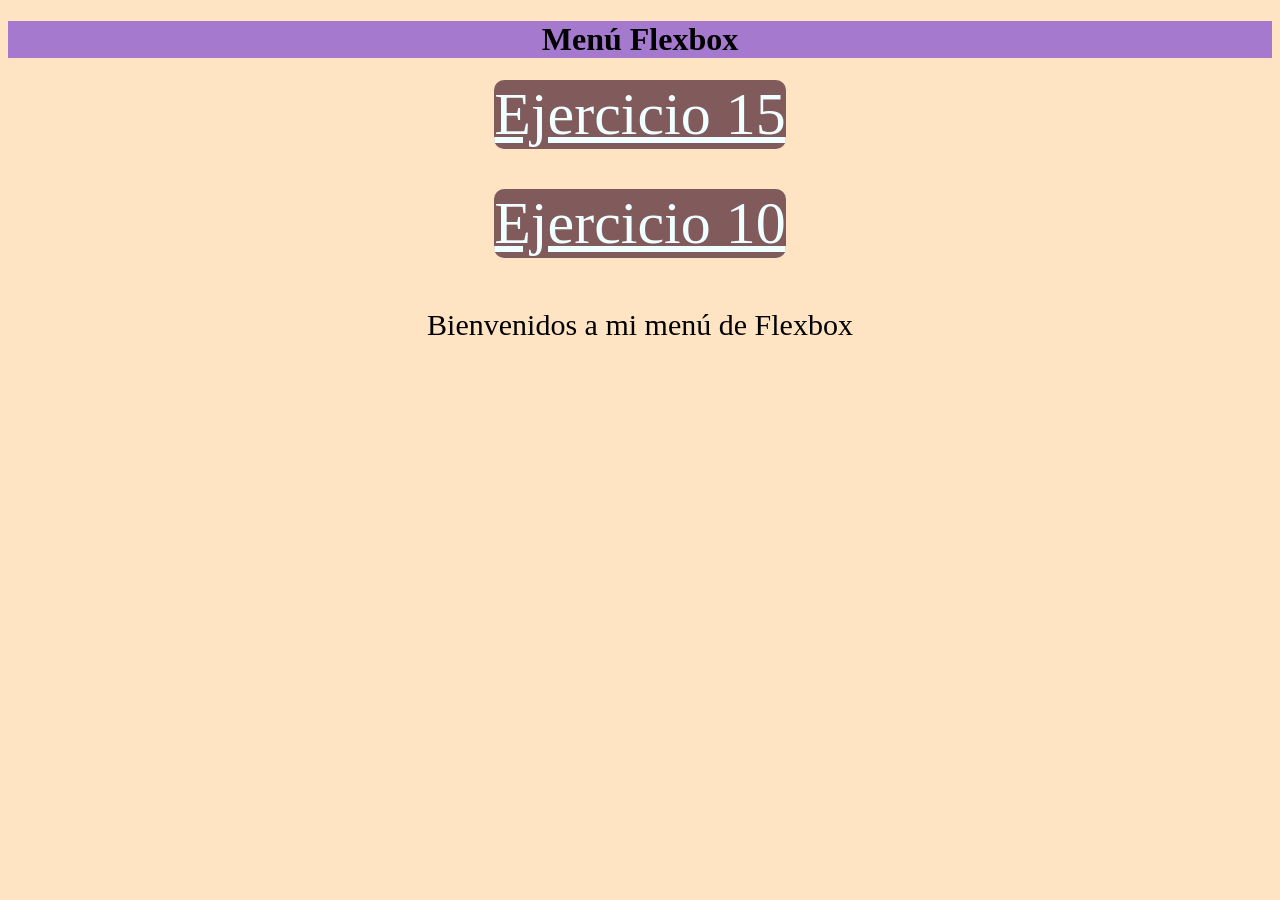
<file: index.html>
<!DOCTYPE html>
<html lang="en">
<head>
    <meta charset="UTF-8">
    <meta name="viewport" content="width=device-width, initial-scale=1.0">
    <title>Ejercicios Flexbox</title>
    <link rel="stylesheet" href="estilos.css">
</head>
<header>
    <h1><strong>Menú Flexbox</strong></h1>
</header>
<body>

    <nav>
        
        <a href="cubix/index.html">Ejercicio 15</a>
        <a href="flexbox/index.html">Ejercicio 10</a>
    </nav>
    <p>Bienvenidos a mi menú de Flexbox</p>

    
</body>
</html>
</file>
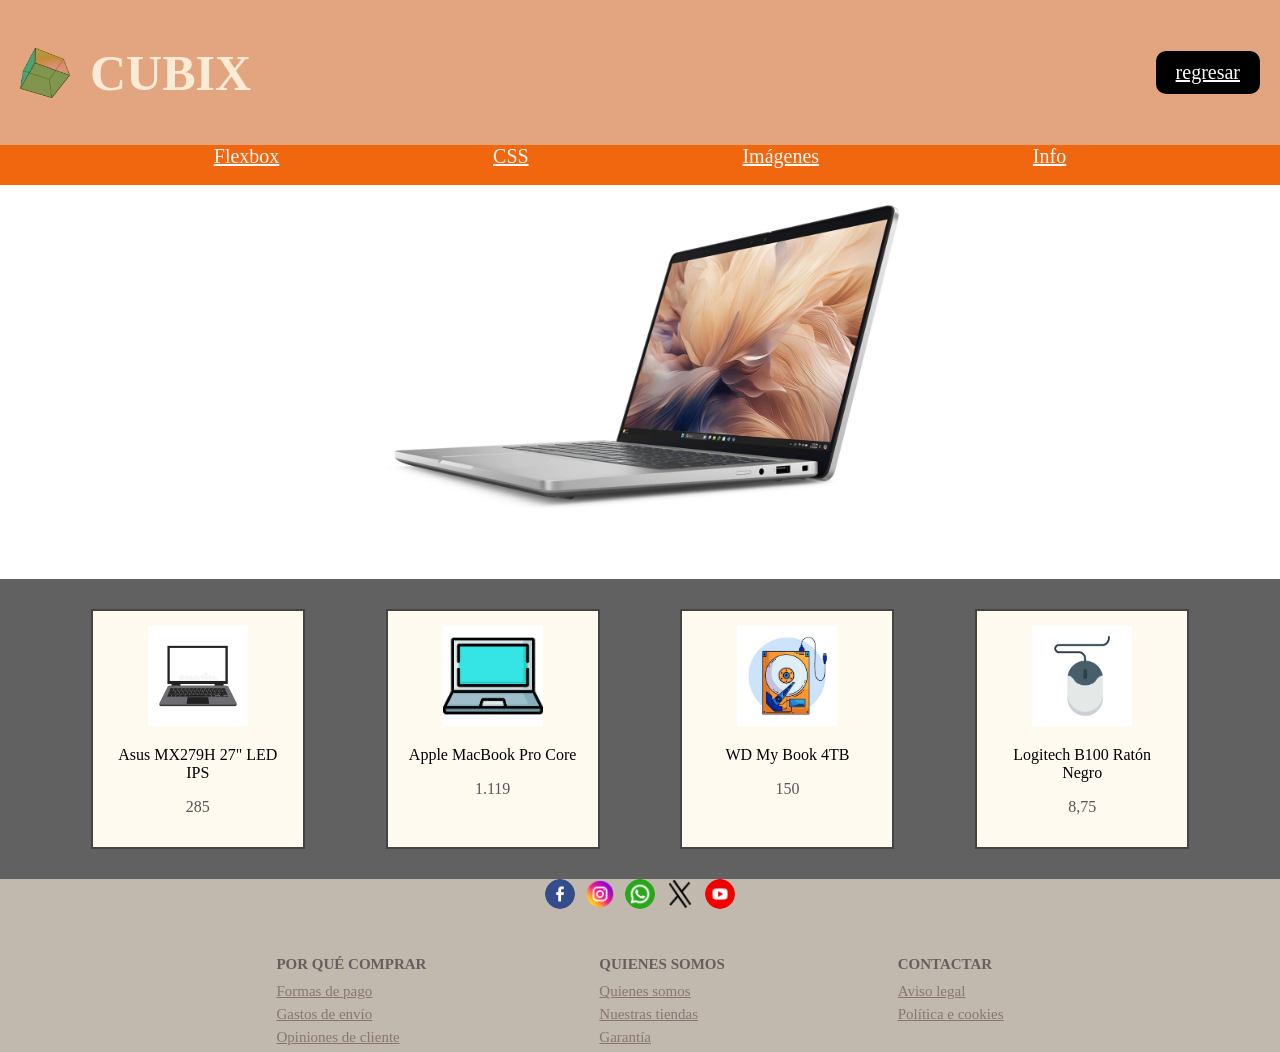
<file: cubix/index.html>
<!DOCTYPE html>
<html lang="en">

<head>
    <meta charset="UTF-8">
    <meta name="viewport" content="width=device-width, initial-scale=1.0">
    <title>cubix</title>
    <link rel="stylesheet" href="estilos.css">
</head>

<body>
    <header>
        <img src="imagenes/cubo.webp" alt="" class="imagen-header">
        <h1>CUBIX</h1>
        <a href="../index.html" class="voler-menu">regresar</a>
    </header>


    <nav>
        <a href="">Flexbox</a>
        <a href="">CSS</a>
        <a href="">Imágenes</a>
        <a href="">Info</a>
    </nav>

    <section class="banner-laptop">
        <article>
            <img src="imagenes/laptop.jpg" alt="Laptop Surface" class="img-laptop">
        </article>
    </section>

    <section class="contenedor-productos">

        <article class="tarjeta">
            <img src="imagenes/asus.webp" alt="">
            <p>Asus MX279H 27" LED IPS</p>
            <p class="precio">285 </p>
        </article>
        <article class="tarjeta">
            <img src="imagenes/laptop2.jpg" alt="">
            <p>Apple MacBook Pro Core</p>
            <p class="precio">1.119 </p>
        </article>
        <article class="tarjeta">
            <img src="imagenes/disco_duro.jpg" alt="">
            <p>WD My Book 4TB</p>
            <p class="precio">150 </p>
        </article>
        <article class="tarjeta">
            <img src="imagenes/mouse.jpg" alt="">
            <p>Logitech B100 Ratón Negro</p>
            <p class="precio">8,75 </p>
        </article>
    </section>

    <footer>
        <div class="redes-sociales">
            <a href="#"><img src="imagenes/facebook.png" alt="" class="icoon"></a>
            <a href="#"><img src="imagenes/instagram.png" alt="" class="icoon"></a>
            <a href="#"><img src="imagenes/whatsapp.png" alt="" class="icoon"></a>
            <a href="#"><img src="imagenes/x.png" alt="" class="icoon"></a>
            <a href="#"><img src="imagenes/youtube.png" alt="" class="icoon"></a>
        </div>

        <div class="columnas-footer">

            <div class="columna">
            <h2>POR QUÉ COMPRAR</h2>
            <a href="#">Formas de pago</a>
            <a href="#">Gastos de envío</a>
            <a href="#">Opiniones de cliente</a>
            </div>

            <div class="columna">
                <h2>QUIENES SOMOS</h2>
                <a href="#">Quienes somos</a>
                <a href="#">Nuestras tiendas</a>
                <a href="#">Garantía</a>
            </div>

            <div class="columna">
                <h2>CONTACTAR</h2>
                <a href="#">Aviso legal</a>
                <a href="#">Política e cookies</a>
            </div>
        </div>
    </footer>

</body>

</html>
</file>
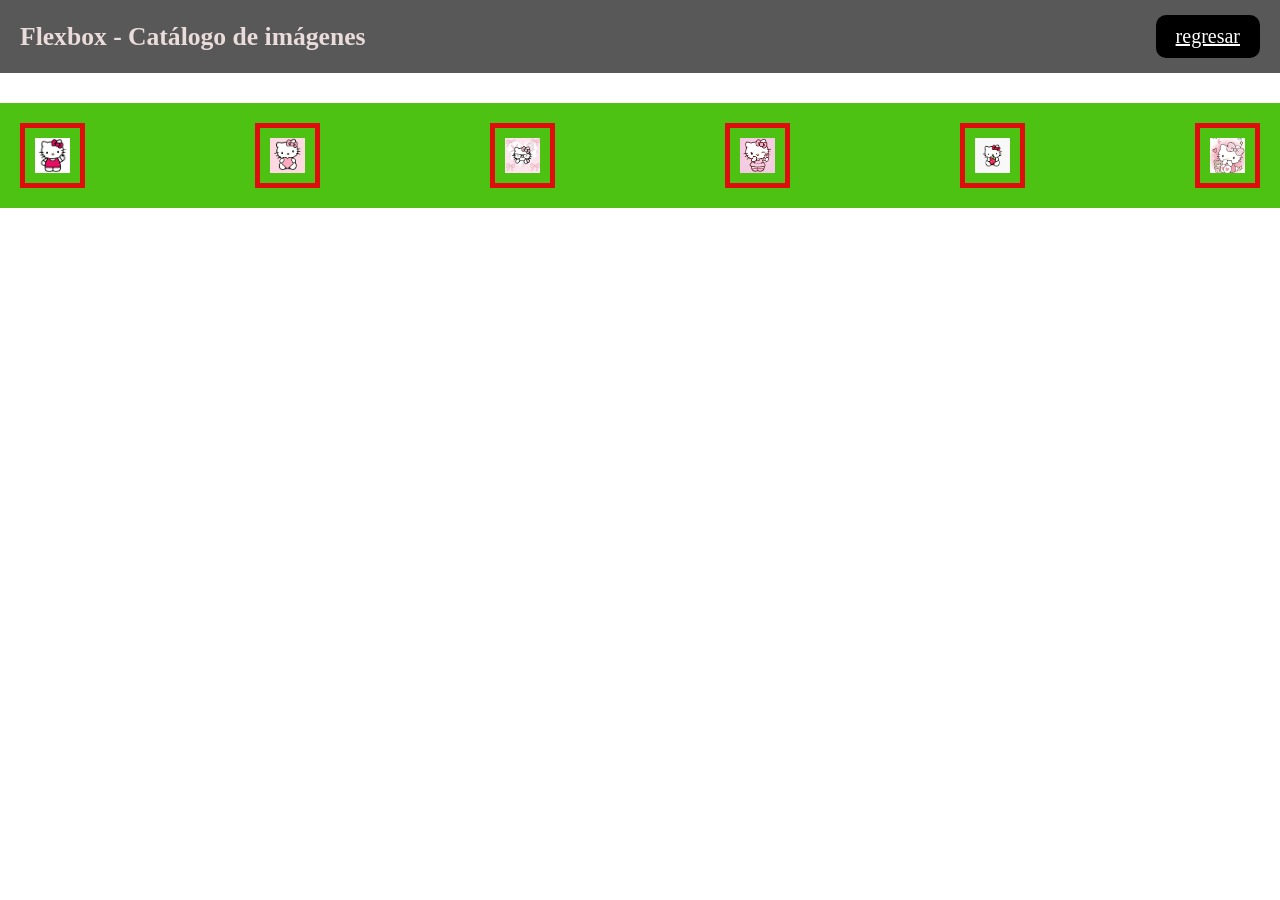
<file: flexbox/index.html>
<!DOCTYPE html>
<html lang="en">

<head>
    <meta charset="UTF-8">
    <meta name="viewport" content="width=device-width, initial-scale=1.0">
    <title>Flexbox yxcecita</title>
    <link rel="stylesheet" href="estilos.css">
</head>

<body>
    <header>
        <h1>Flexbox - Catálogo de imágenes</h1>
        <a href="../index.html" class="voler-menu">regresar</a>
    </header>
    <section>
        <article>
            <img src="imagenes/hello1.jpg" alt="">
            <img src="imagenes/hello2.jpg" alt="">
            <img src="imagenes/hello3.jpg" alt="">
            <img src="imagenes/hello4.jpg" alt="">
            <img src="imagenes/hello5.jpg" alt="">
            <img src="imagenes/hello6.jpg" alt="">
        </article>
    </section>
</body>

</html>
</file>
<file: estilos.css>
*body {
    padding: 0%;
    margin: 0%;
    font-family: Cambria, Cochin, Georgia, Times, 'Times New Roman', serif;
}

body {
    background-color: bisque;
}

header {
    background-color: rgb(165, 121, 206);
    height: 120%;
    width: 100%;
}

h1{
    display: flex;
    justify-content: center;
}

nav {
    display: flex;
    flex-direction: column;
    align-items: center;
    height: 50%;
    width: 100%;
    gap: 20px;
}

a {
    background-color: rgb(129, 91, 91);
    color: azure;
    border-radius: 10px;
    font-size: 60px;
    margin-bottom: 20px;
}

p {
    display: flex;
    justify-content: center;
    font-size: 30px;
}
</file>
<file: cubix/estilos.css>
* body {
    padding: 0px;
    margin: 0px;

    font-family: 'Times New Roman', Times, serif;
}

body {
    background: #616161;
}

header {
    background: #e8a880f3;
    color: antiquewhite;
    display: flex;
    align-items: center;
    padding: 10px 20px;


}

.imagen-header {
    width: 50px;
    height: 50px;
}

h1 {
    display: flex;
    justify-content: flex-start;
    font-size: 50px;
    margin-left: 20px;
}

nav {
    display: flex;
    justify-content: space-evenly;
    background: #f8670cf3;
    height: 40px;

}

a {
    font-size: 20px;
    color: rgb(246, 246, 246);
}

.banner-laptop {
    background: white;
    display: flex;
    justify-content: center;
    align-items: center;
    padding: 20px 0px;
    width: 100%;
}

.img-laptop {
    width: 100%;
    height: 350px;
    border: none;
    object-fit: contain;
}

.contenedor-productos {
    display: flex;
    flex-direction: row;
    justify-content: space-evenly;
    padding: 30px 10px;
}

.tarjeta {
    background: floralwhite;
    text-align: center;
    width: 180px;
    padding: 15px;
    border: solid 2px #464343;
}


.tarjeta img {
    width: 100%;
    height: 100px;
    object-fit: contain;
    border: none;
}

.precio {
    color: #555555;
    margin-top: 5px;
}

footer {
    background-color: rgb(193, 185, 173);
}

.redes-sociales {
    display: flex;
    justify-content: center;
    margin-bottom: 30px;
    gap: 10px;
}

.icoon {
    height: 30px;
    width: 30px;
    border-radius: 50%;
    object-fit: cover;
}

.columnas-footer {
    display: flex;
    justify-content: space-around;
    max-width: 900px;
    margin: 0 auto;
}

.columna {
    display: flex;
    flex-direction: column;
    align-items: flex-start;
}

.columna h2 {
    font-size: 15px;
    color: #6b5d5d;
    margin-bottom: 10px;

}

.columna a {
    display: flex;
    justify-content: space-around;
    align-items: flex-start;
    font-size: 15px;
    margin-bottom: 6px;
    color: #735d5dba;
}

.voler-menu {
    background-color: black;
    color: white;
    padding: 10px 20px;
    border-radius: 10px;
    font-size: 20px;
    cursor: pointer;
    display: inline-block;
    margin-left: auto;
    
}
</file>
<file: flexbox/estilos.css>
* body{
    margin: 0px;
    padding: 0px;

    font-family: 'Times New Roman', Times, serif;
}

header{
    display: flex;
    justify-content: space-between;
    align-items: center;
    width: 100%;
    padding: 15px 20px;

    background: #585858;

    margin-bottom: 30px;
    box-sizing: border-box;
}

h1{
    
    color: #ebdcdc;
    font-size: 1.6em;
    margin: 0%;
}

section{
    background: #4ec213;
    width: 100%;
    padding: 10px;
    box-sizing: border-box;
    overflow-x: auto;
}

article{
    display: flex;
    justify-content: space-between;
}

img{
    border: solid 5px #df0d0d;
    margin: 10px;
    padding: 10px;
    object-fit: cover;
    width: 35px;
    height: 35px;
}

.voler-menu {
    background-color: black;
    color: white;
    padding: 10px 20px;
    border-radius: 10px;
    font-size: 20px;
    cursor: pointer;

}
</file>
